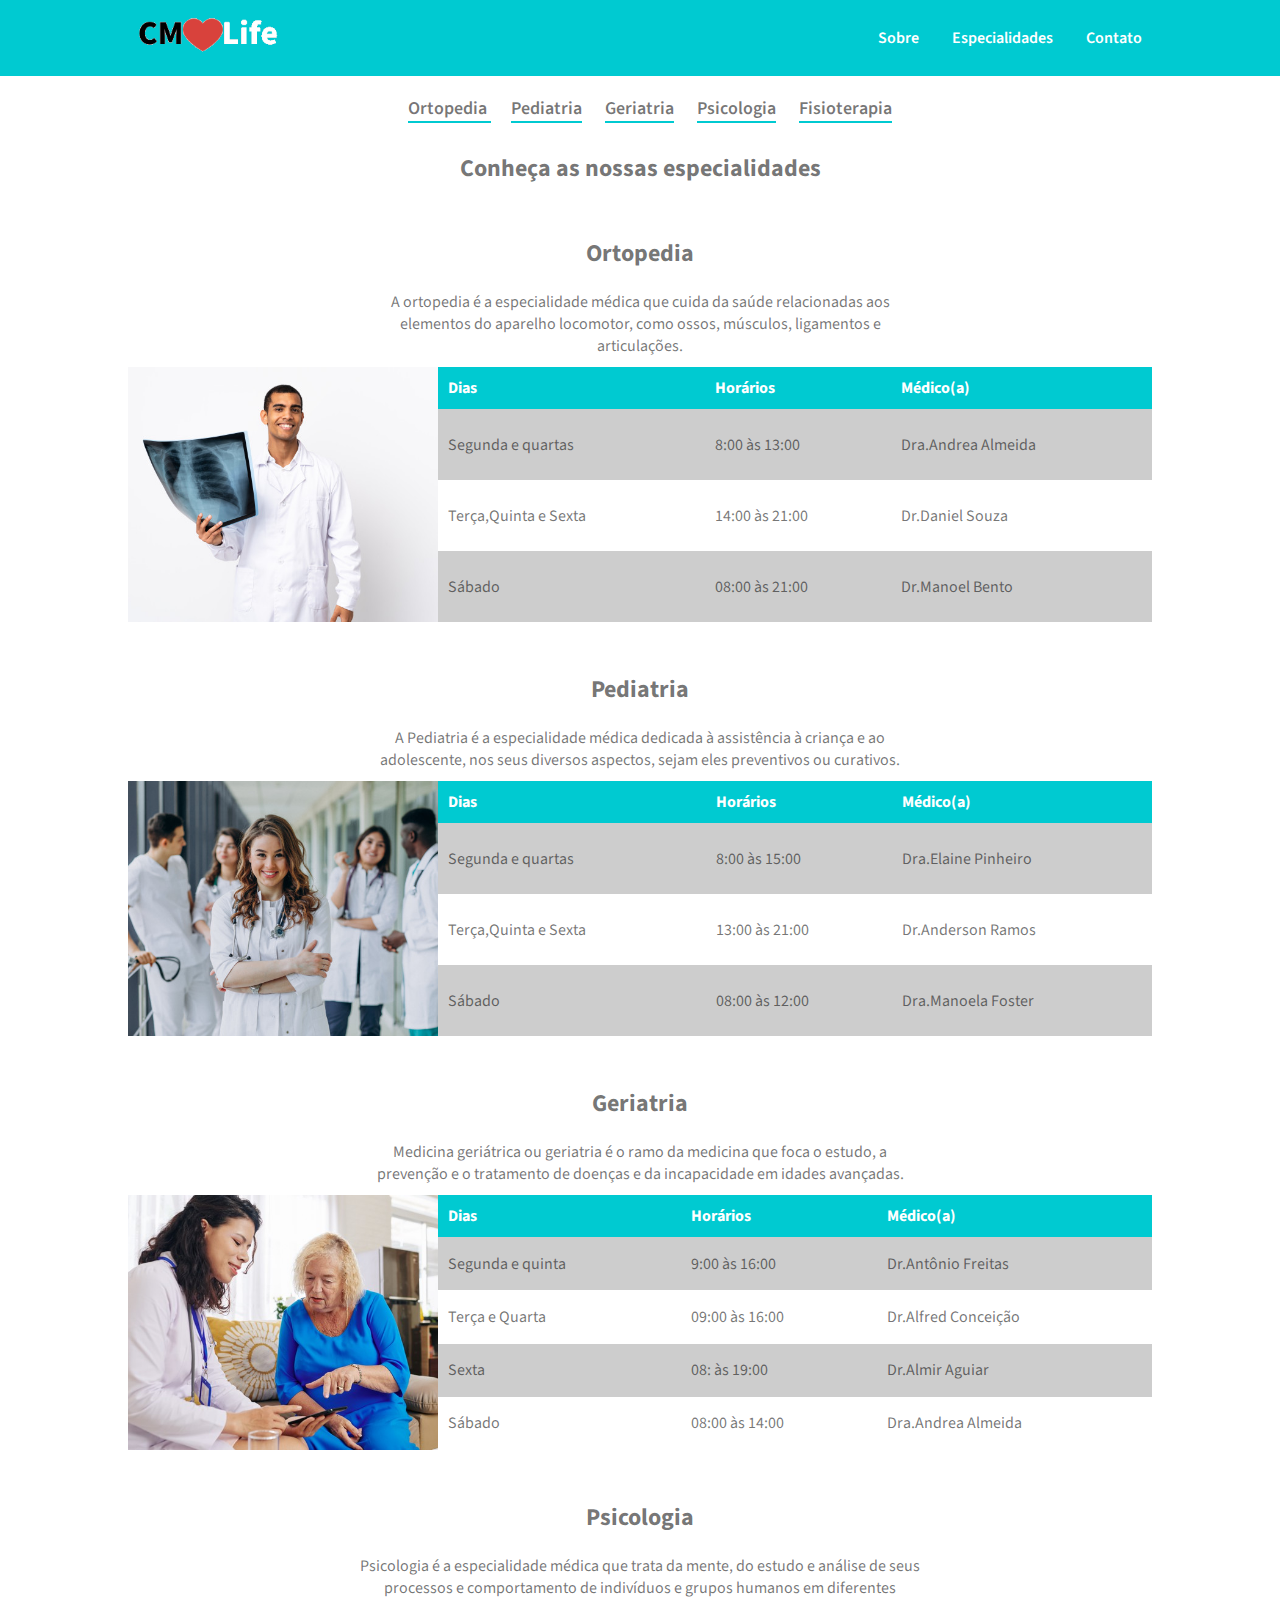
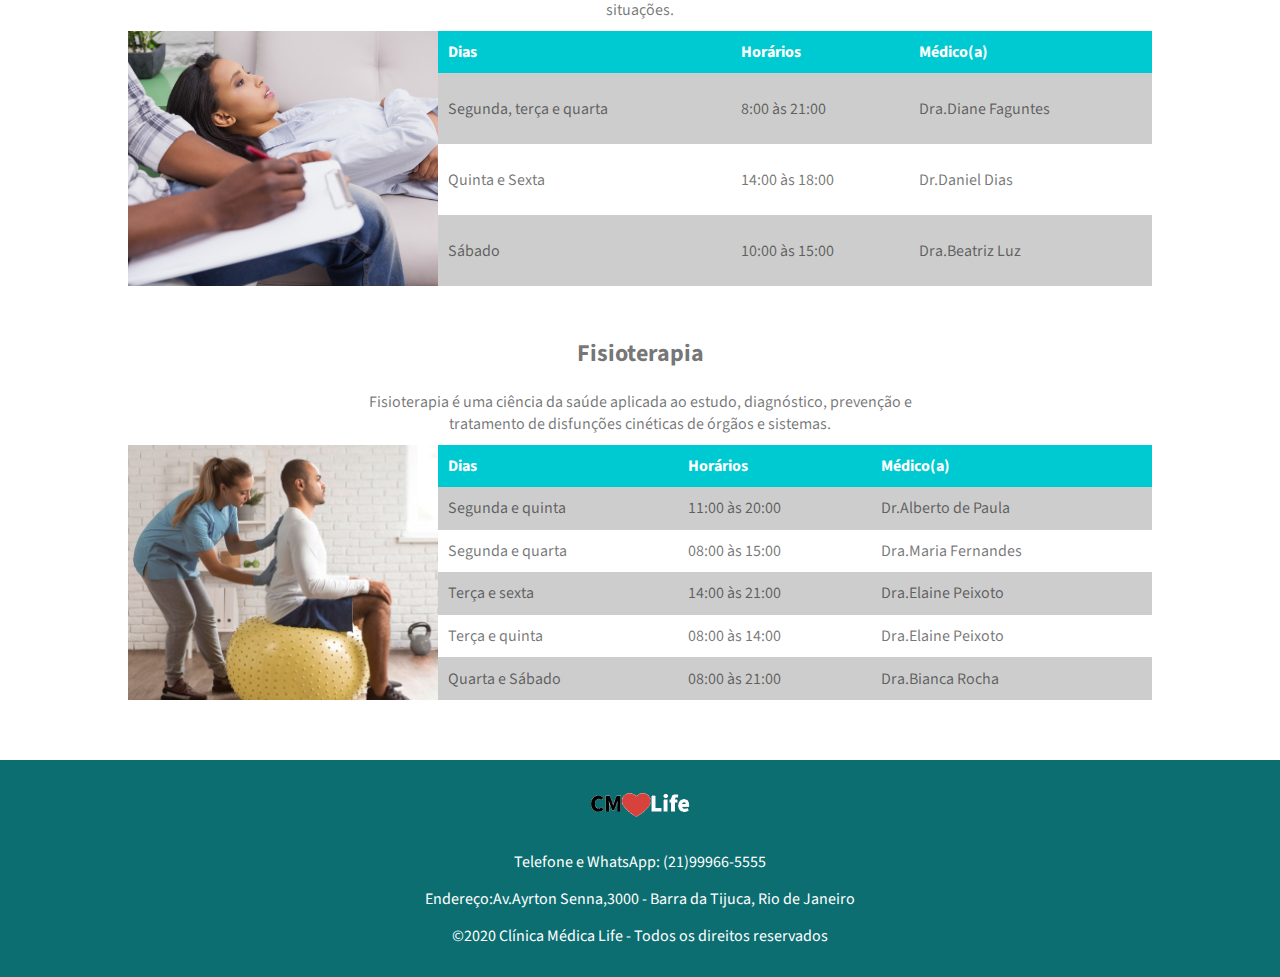
<file: pages/especialidades.html>
<!DOCTYPE html>
<html lang="en">
  <head>
    <meta charset="UTF-8" />
    <meta http-equiv="X-UA-Compatible" content="IE=edge" />
    <meta name="viewport" content="width=device-width, initial-scale=1.0" />
    <link
      href="https://fonts.googleapis.com/css2?family=Source+Sans+Pro:ital,wght@0,200;0,300;0,400;0,600;0,700;0,900;1,200;1,300;1,400;1,600;1,700;1,900&display=swap"
      rel="stylesheet"
    />
    <link rel="stylesheet" href="/styles/styles.css" />
    <title>CMLife - Especialidades</title>
  </head>
  <body>
    <header>
      <div class="topo" id="topo">
        <a href="/index.html"><img src="/assets/logo.png" alt="logo" /></a>
        <nav class="nav-topo">
          <a href="/index.html#sobre">Sobre</a>
          <a href="/pages/especialidades.html">Especialidades</a>
          <a href="/index.html#contato">Contato</a>
        </nav>
      </div>
    </header>

    <main>
      <div class="container-nav">
        <nav>
          <a href="#ortopedia"> Ortopedia </a>
          <a href="#pediatria">Pediatria</a>
          <a href="#geriatria">Geriatria</a>
          <a href="#psicologia">Psicologia</a>
          <a href="#fisioterapia">Fisioterapia</a>
        </nav>
        <h2 class="titulo">Conheça as nossas especialidades</h2>
      </div>

      <div class="container-especialidade">
        <div class="titulo-especialidade">
          <h2 id="ortopedia">Ortopedia</h2>
          <p>
            A ortopedia é a especialidade médica que cuida da saúde relacionadas
            aos elementos do aparelho locomotor, como ossos, músculos,
            ligamentos e articulações.
          </p>
        </div>

        <div class="container-tabela">
          <img src="/assets/ortopedia.png" alt="ortopedia" />

          <table>
            <thead>
              <tr>
                <th>Dias</th>
                <th>Horários</th>
                <th>Médico(a)</th>
              </tr>
            </thead>
            <tbody>
              <tr>
                <td>Segunda e quartas</td>
                <td>8:00 às 13:00</td>
                <td>Dra.Andrea Almeida</td>
              </tr>
              <tr>
                <td>Terça,Quinta e Sexta</td>
                <td>14:00 às 21:00</td>
                <td>Dr.Daniel Souza</td>
              </tr>
              <tr>
                <td>Sábado</td>
                <td>08:00 às 21:00</td>
                <td>Dr.Manoel Bento</td>
              </tr>
            </tbody>
          </table>
        </div>
      </div>

      <div class="container-especialidade">
        <div class="titulo-especialidade">
          <h2 id="pediatria">Pediatria</h2>
          <p>
            A Pediatria é a especialidade médica dedicada à assistência à
            criança e ao adolescente, nos seus diversos aspectos, sejam eles
            preventivos ou curativos.
          </p>
        </div>

        <div class="container-tabela">
          <img src="/assets/pediatra2.png" alt="pediatria" />

          <table>
            <thead>
              <tr>
                <th>Dias</th>
                <th>Horários</th>
                <th>Médico(a)</th>
              </tr>
            </thead>
            <tbody>
              <tr>
                <td>Segunda e quartas</td>
                <td>8:00 às 15:00</td>
                <td>Dra.Elaine Pinheiro</td>
              </tr>
              <tr>
                <td>Terça,Quinta e Sexta</td>
                <td>13:00 às 21:00</td>
                <td>Dr.Anderson Ramos</td>
              </tr>
              <tr>
                <td>Sábado</td>
                <td>08:00 às 12:00</td>
                <td>Dra.Manoela Foster</td>
              </tr>
            </tbody>
          </table>
        </div>
      </div>

      <div class="container-especialidade">
        <div class="titulo-especialidade">
          <h2 id="geriatria">Geriatria</h2>
          <p>
            Medicina geriátrica ou geriatria é o ramo da medicina que foca o
            estudo, a prevenção e o tratamento de doenças e da incapacidade em
            idades avançadas.
          </p>
        </div>

        <div class="container-tabela">
          <img src="/assets/geriatra.png" alt="geriatria" />

          <table>
            <thead>
              <tr>
                <th>Dias</th>
                <th>Horários</th>
                <th>Médico(a)</th>
              </tr>
            </thead>
            <tbody>
              <tr>
                <td>Segunda e quinta</td>
                <td>9:00 às 16:00</td>
                <td>Dr.Antônio Freitas</td>
              </tr>
              <tr>
                <td>Terça e Quarta</td>
                <td>09:00 às 16:00</td>
                <td>Dr.Alfred Conceição</td>
              </tr>
              <tr>
                <td>Sexta</td>
                <td>08: às 19:00</td>
                <td>Dr.Almir Aguiar</td>
              </tr>
              <tr>
                <td>Sábado</td>
                <td>08:00 às 14:00</td>
                <td>Dra.Andrea Almeida</td>
              </tr>
            </tbody>
          </table>
        </div>
      </div>

      <div class="container-especialidade">
        <div class="titulo-especialidade">
          <h2 id="psicologia">Psicologia</h2>
          <p>
            Psicologia é a especialidade médica que trata da mente, do estudo e
            análise de seus processos e comportamento de indivíduos e grupos
            humanos em diferentes situações.
          </p>
        </div>

        <div class="container-tabela">
          <img src="/assets/psicologo.png" alt="psicologia" />

          <table>
            <thead>
              <tr>
                <th>Dias</th>
                <th>Horários</th>
                <th>Médico(a)</th>
              </tr>
            </thead>
            <tbody>
              <tr>
                <td>Segunda, terça e quarta</td>
                <td>8:00 às 21:00</td>
                <td>Dra.Diane Faguntes</td>
              </tr>
              <tr>
                <td>Quinta e Sexta</td>
                <td>14:00 às 18:00</td>
                <td>Dr.Daniel Dias</td>
              </tr>
              <tr>
                <td>Sábado</td>
                <td>10:00 às 15:00</td>
                <td>Dra.Beatriz Luz</td>
              </tr>
            </tbody>
          </table>
        </div>
      </div>

      <div class="container-especialidade">
        <div class="titulo-especialidade">
          <h2 id="fisioterapia">Fisioterapia</h2>
          <p>
            Fisioterapia é uma ciência da saúde aplicada ao estudo, diagnóstico,
            prevenção e tratamento de disfunções cinéticas de órgãos e sistemas.
          </p>
        </div>

        <div class="container-tabela">
          <img src="/assets/fisioterapia.png" alt="fisioterapia" />

          <table>
            <thead>
              <tr>
                <th>Dias</th>
                <th>Horários</th>
                <th>Médico(a)</th>
              </tr>
            </thead>
            <tbody>
              <tr>
                <td>Segunda e quinta</td>
                <td>11:00 às 20:00</td>
                <td>Dr.Alberto de Paula</td>
              </tr>
              <tr>
                <td>Segunda e quarta</td>
                <td>08:00 às 15:00</td>
                <td>Dra.Maria Fernandes</td>
              </tr>
              <tr>
                <td>Terça e sexta</td>
                <td>14:00 às 21:00</td>
                <td>Dra.Elaine Peixoto</td>
              </tr>
              <tr>
                <td>Terça e quinta</td>
                <td>08:00 às 14:00</td>
                <td>Dra.Elaine Peixoto</td>
              </tr>
              <tr>
                <td>Quarta e Sábado</td>
                <td>08:00 às 21:00</td>
                <td>Dra.Bianca Rocha</td>
              </tr>
            </tbody>
          </table>
        </div>
      </div>
    </main>

    <footer>
      <div class="rodape">
        <a href="#topo"><img src="/assets/logo.png" /></a>
        <p>Telefone e WhatsApp: (21)99966-5555</p>
        <p>Endereço:Av.Ayrton Senna,3000 - Barra da Tijuca, Rio de Janeiro</p>
        <p>©2020 Clínica Médica Life - Todos os direitos reservados</p>
      </div>
    </footer>
  </body>
</html>
</file>
<file: styles/styles.css>
/* Global */
* {
  margin: 0;
  padding: 0;
  box-sizing: border-box;
  font-family: 'Source Sans Pro', sans-serif;
  color: #0000008c;
}

/* Header */
header {
  background-color: #00cad1;
}

.topo {
  max-width: 1024px;
  width: 100%;
  margin: 0 auto;
  display: flex;
  align-items: center;
  justify-content: space-between;
  padding: 0 10px;
}
.topo img {
  width: 140px;
}
.nav-topo a {
  text-decoration: none;
  color: #fff;
  font-weight: 600;
  padding-left: 30px;
  font-size: 16px;
}
nav a:hover {
  color: #006d68;
}

/* Main */
.container-img {
  background-image: url('/assets/recepcao.png');
  background-repeat: no-repeat;
  background-size: cover;
  height: 500px;

  display: flex;
  justify-content: flex-start;
  align-items: center;
}

.container-limit {
  width: 1024px;
  margin: 0 auto;
}
.container-limit h1 {
  color: #fff;
  text-transform: uppercase;
  font-weight: normal;
  font-size: 40px;
}

/************** Estilo global Título e descrição **************/

.container-titulo-descricao {
  margin: 0 auto;
  max-width: 1024px;
  margin-top: 40px;
}
.titulo {
  text-align: center;
}
.titulo p {
  margin-top: 20px;
  font-size: 16px;
  padding: 0 25%;
  margin-bottom: 30px;
}

/* ************************************************************** */

.container-img-descricao {
  max-width: 1024px;
  padding-left: 23%;
}
.container-img-descricao img {
  width: 200px;
  height: 252px;
  float: left;
}

.container-img-descricao h3 {
  font-weight: normal;
  text-transform: uppercase;
  font-size: 15px;
  margin-top: 40px;
}
.container-img-descricao ul {
  font-size: 14px;
  margin-bottom: 100px;
  margin-top: 30px;
  display: inline-block;
  padding-left: 35px;
}

.container-card {
  max-width: 1024px;
  margin: 0 auto;
}
.card {
  display: flex;
  justify-content: space-around;
}

.card-box {
  box-shadow: 2px 2px 2px rgba(0, 0, 0, 0.2);
  width: 300px;
}

.card img {
  width: 300px;
  height: 200px;
}

.card p {
  text-transform: uppercase;
  text-align: center;
  font-size: 12px;
  padding: 5px 0;
}

/* *************** botao-link ******************* */

.container-botao {
  margin-top: 30px;
  text-align: center;
}
.botao-link {
  color: #fff;
  background-color: #00cad1;
  font-size: 14px;
  font-weight: 600;

  text-transform: uppercase;
  text-decoration: none;
  padding: 5px 20px;
}

/* ****************** Mapa *********************** */
.mapa {
  max-width: 1024px;
}
.mapa iframe {
  width: 100%;
  height: 350px;
}

/* ****************** Footer *********************** */

Footer {
  background-color: #0c6e71;
  margin-top: 60px;
  padding-bottom: 30px;
  display: flex;
  justify-content: center;
}
.rodape {
  max-width: 1024px;
  text-align: center;
}
.rodape img {
  width: 100px;
  margin-top: 20px;
}
.rodape p {
  color: #fff;
  font-weight: normal;
  font-size: 16px;
  margin-top: 15px;
}

/* **************** Página Especialidades *************** */
.container-nav {
  margin-top: 20px;
  text-align: center;
}
.container-nav a {
  color: #0000008c;
  font-weight: 600;
  font-size: 18px;
  text-decoration: none;
  margin-left: 20px;
  border-bottom: 2px solid #00cad1;
}
.container-nav h2 {
  margin-top: 30px;
}

/*********************** Tabelas ************************ */
.container-especialidade {
  max-width: 1024px;
  width: 100%;
  margin: 0 auto;
  margin-top: 50px;
}
.titulo-especialidade {
  text-align: center;

  width: 560px;
  margin: 0 auto;
  margin-bottom: 10px;
}
.titulo-especialidade h2 {
  margin-bottom: 20px;
}

.container-tabela {
  display: flex;
  max-height: 255px;
}
.container-especialidade img {
  max-width: 310px;
  width: 100%;
  height: 255px;
  object-fit: cover;
}

table {
  width: 100%;
  height: 255px;
  border-collapse: collapse;
}

th {
  text-align: left;
  padding: 10px;
  background-color: #00cad1;
  color: #fff;
}

td {
  padding-left: 10px;
}

table tbody tr:nth-child(even) {
  background-color: #fff;
}
table tbody tr:nth-child(odd) {
  background-color: #cdcdcd;
}

/* ****************** Responsividade ******************** */

@media (min-width: 769px) and (max-width: 1024px) {
  .container-img {
    height: 400px;
  }
}

@media (min-width: 426px) and (max-width: 768px) {
  .container-img {
    height: 300px;
  }
  .container-limit h1 {
    font-size: 34px;
  }
  .container-img-descricao {
    display: none;
  }
  .card {
    display: flex;
    justify-content: space-around;
    flex-wrap: wrap;
  }
  .card-box {
    margin-top: 30px;
  }

  /* Página especialidades */
  .container-tabela {
    padding: 0 10px;
  }
  .container-especialidade img {
    display: none;
  }
}

@media (min-width: 320px) and (max-width: 425px) {
  .topo {
    flex-direction: column;
  }
  nav {
    border-top: 1px solid rgba(0, 0, 0, 0.2);
    padding: 10px 0;
    width: 100%;
  }
  .container-img {
    height: 200px;
  }
  .container-limit h1 {
    font-size: 28px;
  }
  .container-img-descricao {
    display: none;
  }
  .card {
    display: flex;
    justify-content: space-around;
    flex-wrap: wrap;
    width: 100%;
  }
  .card-box {
    box-shadow: none;
  }
  .card img {
    margin-top: 30px;
    box-shadow: 2px 2px 2px rgba(0, 0, 0, 0.2); /*arrumar*/
  }

  /* Página especialidades */
  .titulo-especialidade {
    width: 100%;
    padding: 20px;
  }
  .container-especialidade img {
    display: none;
  }
}
</file>
